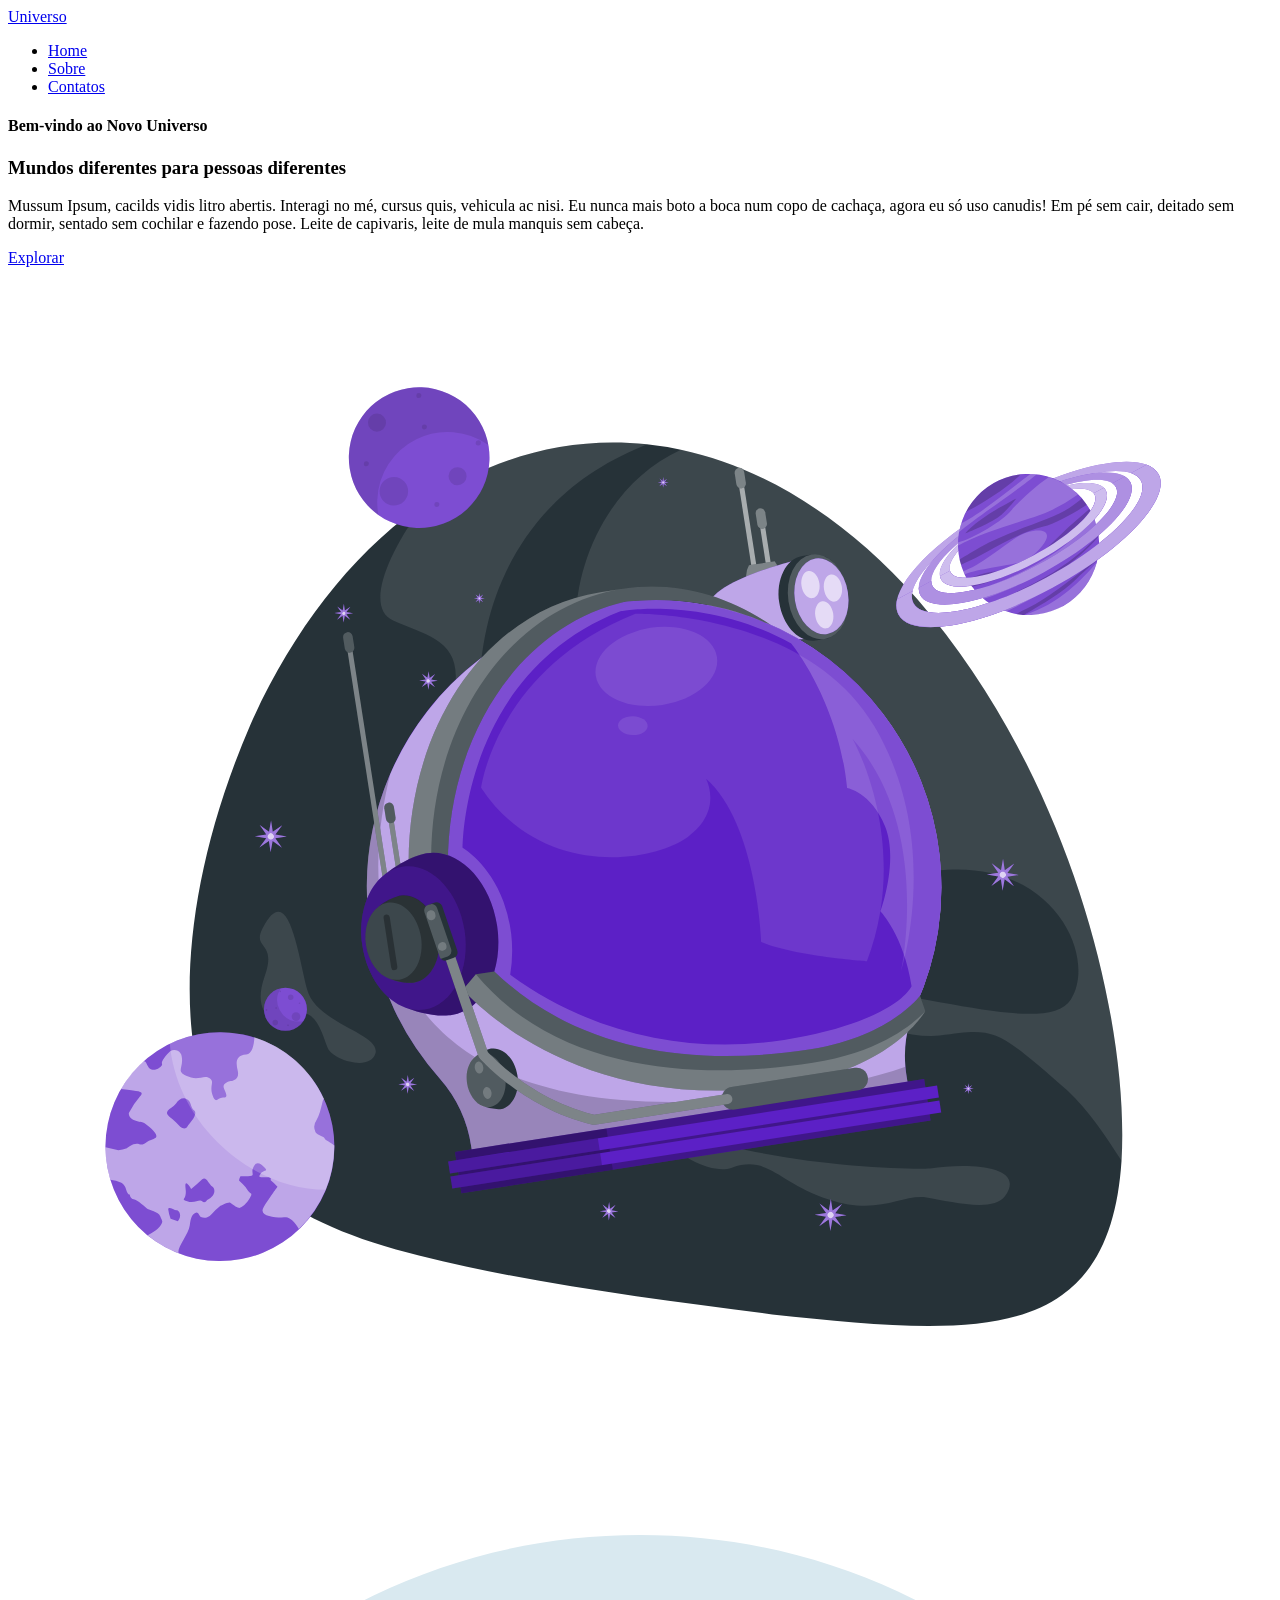
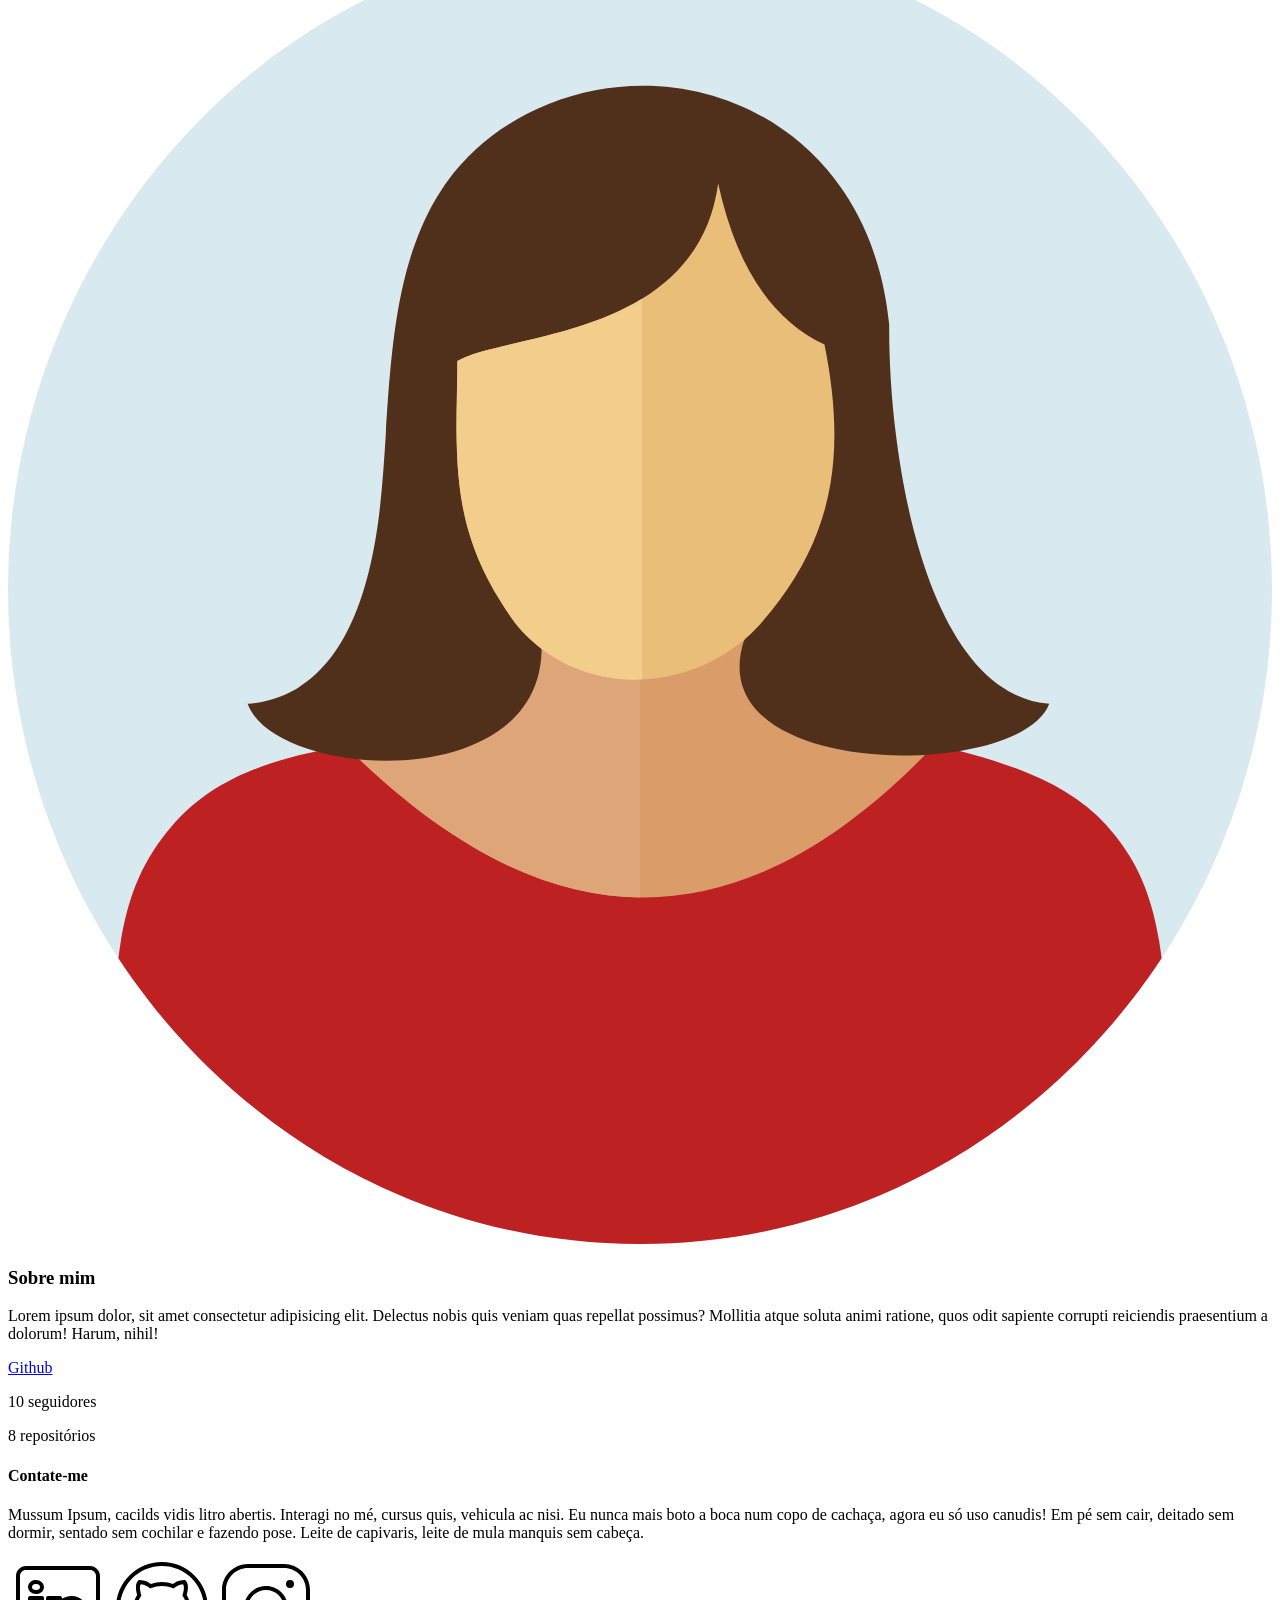
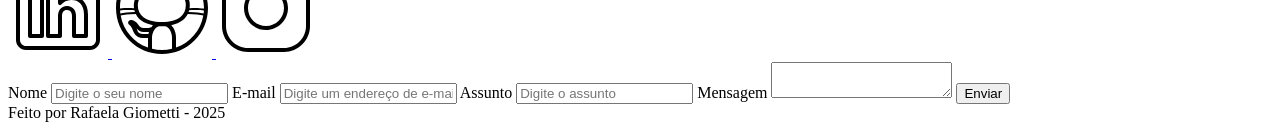
<file: index.html>
<!DOCTYPE html>
<html lang="pt-br">
<head>
    <meta charset="UTF-8">
    <meta name="viewport" content="width=device-width, initial-scale=1.0">
    <meta name="description" content="Projeto Portfólio da Rafaela, desenvolvedora web fullstack">
    <meta name="author" content="Rafaela de Souza Giometti">
    <meta name="keywords" content="portfolio, desenvolvedora, fullstack, HTML, CSS, JavaScript">
    <link rel="icon" type="image/svg" href="./assets/img/favicon.svg" />
    <title>Meu Perfil</title>
</head>
<body>

    <!-- Cabeçalho da página -->
    <header>

        <div id="header_content">
            <!-- Título do cabeçalho -->
             <div id="título">
                <a href="#">Universo</a>
             </div>

             <!--Menu-->
            <div id="menu">

        <!-- Barra de Navegação -->
         <nav>
            <ul>
                <li><a href="#">Home</a></li>
                <li><a href="#about">Sobre</a></li>
                <li><a href="#contact">Contatos</a></li>
            </ul>
         </nav>
        </div>
     </div>
</header>

     <!-- Seção principal da página -->
    <main>

        <section id="home">
            <article id="home_texto">

                <h4>Bem-vindo ao Novo Universo</h4>
                <h1>Mundos diferentes para pessoas diferentes</h1>
                <p>Mussum Ipsum, cacilds vidis litro abertis. Interagi no mé, cursus quis, vehicula ac nisi. Eu nunca mais boto a boca num copo de cachaça, agora eu só uso canudis! Em pé sem cair, deitado sem dormir, sentado sem cochilar e fazendo pose. Leite de capivaris, leite de mula manquis sem cabeça.</p>
                <a href="https://github.com/rafagiometti" target="_blank">Explorar</a>
            </article>

            <article id="home_imagem">
                <img src="./assets/img/astronauta.svg" alt="Capacete do astronauta com animação">

            </article>
        </section>

        <section id="about">
            <img src="./assets/img/user_02.svg" alt="foto perfil github"/>
       
        <article id="about_texto">
            <h1>Sobre mim</h1>
            <p>Lorem ipsum dolor, sit amet consectetur adipisicing elit. Delectus nobis quis veniam quas repellat possimus? Mollitia atque soluta animi ratione, quos odit sapiente corrupti reiciendis praesentium a dolorum! Harum, nihil!</p>

            <div id="about_github">
                <a href="https://github.com/rafagiometti" target="_blank">Github</a>
                <p>10 seguidores</p>
                <p>8 repositórios</p>
            </div>
        </article>
            
        </section>

        <section id="contact">
            <h4>Contate-me</h4>
            <p>Mussum Ipsum, cacilds vidis litro abertis. Interagi no mé, cursus quis, vehicula ac nisi. Eu nunca mais boto a boca num copo de cachaça, agora eu só uso canudis! Em pé sem cair, deitado sem dormir, sentado sem cochilar e fazendo pose. Leite de capivaris, leite de mula manquis sem cabeça.</p>
            
            <div id="icones_redes_sociais">
                <a href="https://www.linkedin.com/in/rafaelagiometti/
" target="_blank">
                    <img src="./assets/img/linkedin.svg" alt="ícone do Linkedin"/>
                </a>

                <a href="https://github.com/rafagiometti" target="_blank">
                    <img src="./assets/img/github.svg" alt="ícone do Github"/>
                 </a>

                    <a href="https://www.instagram.com/rafapic/" target="_blank">
                    <img src="./assets/img/instagram.svg" alt="ícone do instagram"/>
                </a>
            </div>

            <form action="sucesso.html" method="GET">

                <label for="nome">Nome</label>
                <input
                    id="nome"
                    name="nome"
                    type="text"
                    placeholder="Digite o seu nome">
                    <span id="txtNome"></span>

            
                <label for="email">E-mail</label>
                <input
                    id="email"
                    name="email"
                    type="text"
                    placeholder="Digite um endereço de e-mail válido">

                    <span id="txtEmail"></span>

                    <label for="assunto">Assunto</label>
                <input
                    id="assunto"
                    name="assunto"
                    type="text"
                    placeholder="Digite o assunto">

                    <span id="txtAssunto"></span>

                    <label for="mensagem">Mensagem</label>
                    <textarea
                    id="mensagem"
                    name="mensagem"
                    placeholder="Digite a sua mensagem"
                    >
                </textarea>

                <button type="submite">Enviar</button>
                    
                </form>
        </section>



    </main>


    <!-- Rodapé da página -->
    <footer>
        Feito por Rafaela Giometti - 2025

    </footer>
</body>
</html>
</file>
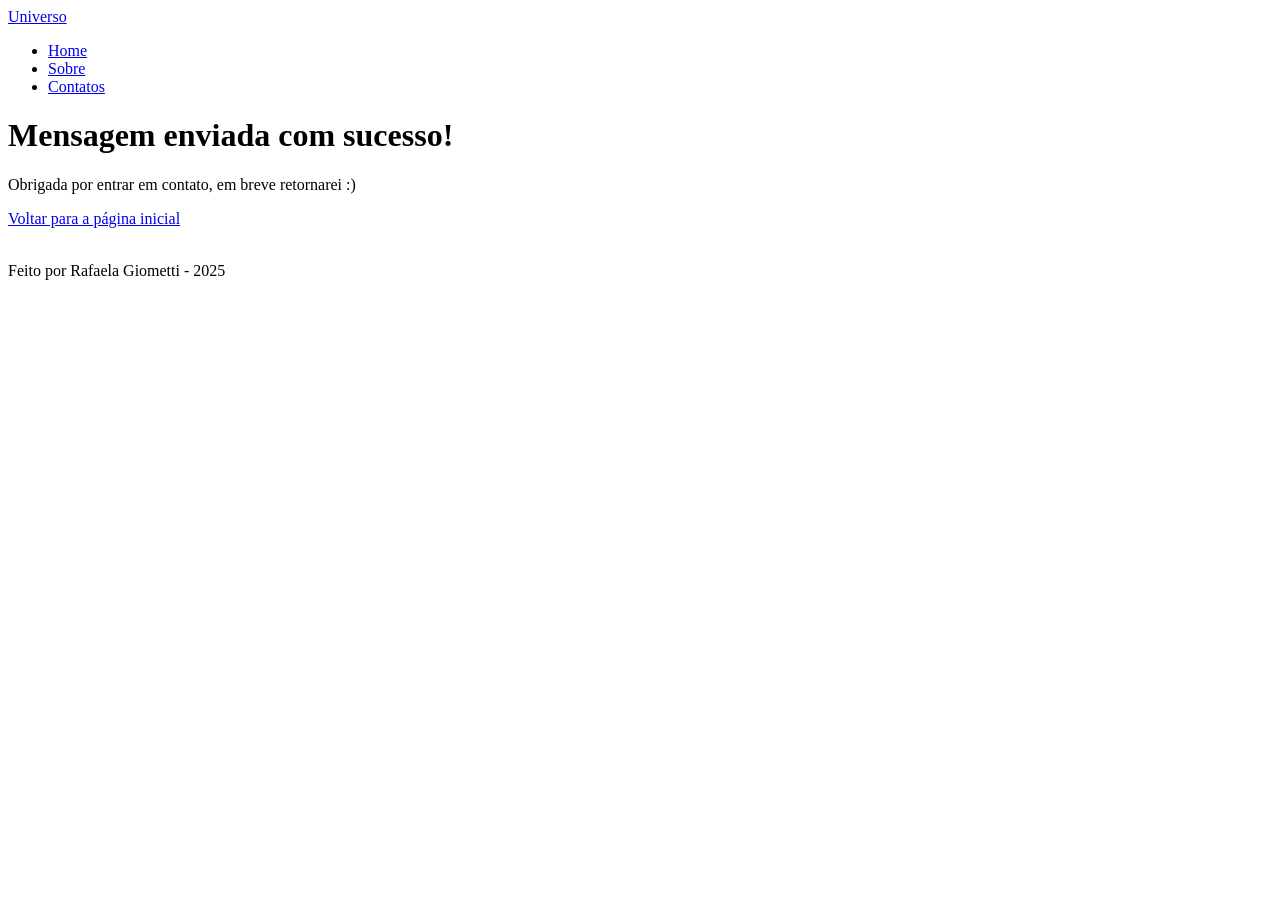
<file: sucesso.html>
<!DOCTYPE html>
<html lang="pt-br">
<head>
  <meta charset="UTF-8" />
  <meta name="viewport" content="width=device-width, initial-scale=1.0" />
  <meta name="description" content="Confirmação de envio - Portfólio da Rafaela" />
  <meta name="author" content="Rafaela de Souza Giometti" />
  <meta name="keywords" content="mensagem enviada, confirmação, sucesso, portfólio Rafaela" />
  <link rel="icon" type="image/svg" href="./assets/img/favicon.svg" />
  <title> Mensagem Enviada | Rafaela</title>
</head>
<body>

  <!-- Cabeçalho da página -->
  <header>
    <div id="header_content">
      <div id="título">
        <a href="index.html">Universo</a>
      </div>

      <div id="menu">
        <nav>
          <ul>
            <li><a href="index.html">Home</a></li>
            <li><a href="index.html#about">Sobre</a></li>
            <li><a href="index.html#contact">Contatos</a></li>
          </ul>
        </nav>
      </div>
    </div>
  </header>

  <!-- Seção Principal -->
  <main>
    <h1>Mensagem enviada com sucesso!</h1>
    <p>Obrigada por entrar em contato, em breve retornarei :)</p>
    <p><a href="index.html">Voltar para a página inicial</a></p>
  </main>

  <!-- Rodapé -->
  <footer>
    <br />
    Feito por Rafaela Giometti - 2025
  </footer>

</body>
</html>
</file>
